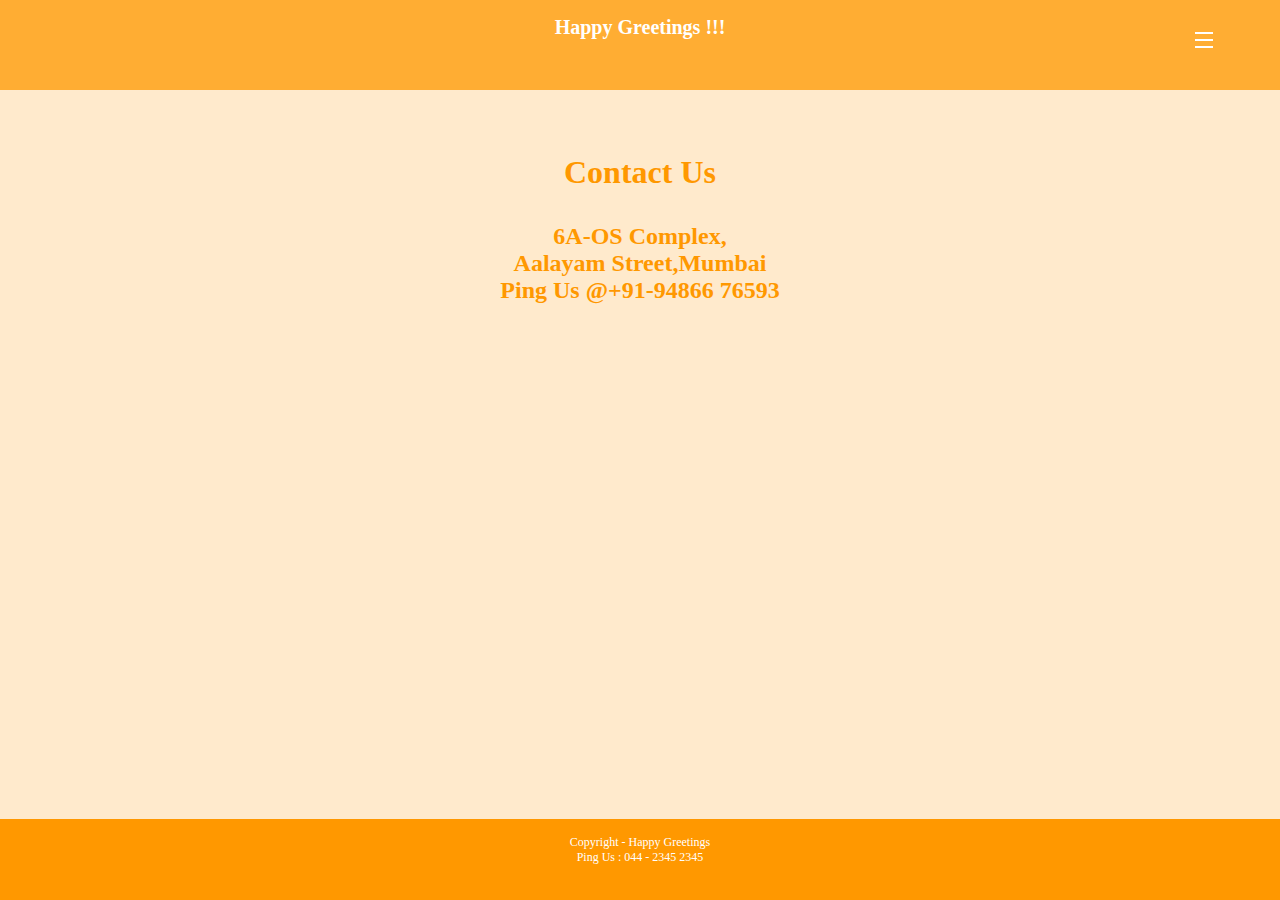
<file: about.html>
<!DOCTYPE html>
<html>
<head>
	<title>Happy Greetings</title>
	<link rel="stylesheet" type="text/css" href="style.css">
	<script type="text/javascript" src="script.js"></script>
	<meta charset="utf-8" name="viewport" content="width=device-width, initial-scale=1">
</head>
<body>
	<div class="header" id="header">
		<h1>Happy Greetings !!! </h1>
		<span class="menu_icon" onclick="showmenu()">
			<div class="first-line"></div>
			<div class="second-line"></div>
			<div class="third-line"></div>
		</span>
		<div class="menu" id="menu">
			<ul>
				<li><a href="login.html">Login/Sign Up</a></li>
				<li><a href="about.html">About Us</a></li>
			</ul>	
		</div>
	</div>
	<div class="contact">
		<div class="contact-box">
			<h1>Contact Us</h1>
			<h2>6A-OS Complex,</h2>
			<h2>Aalayam Street,Mumbai</h2>
			<h2>Ping Us @+91-94866 76593</h2>
		</div>
	</div>
	<div class="footer">
		<div class="footer-content">Copyright - Happy Greetings<br>Ping Us : 044 - 2345 2345</div>	
	</div>
</body>
</html>
</file>
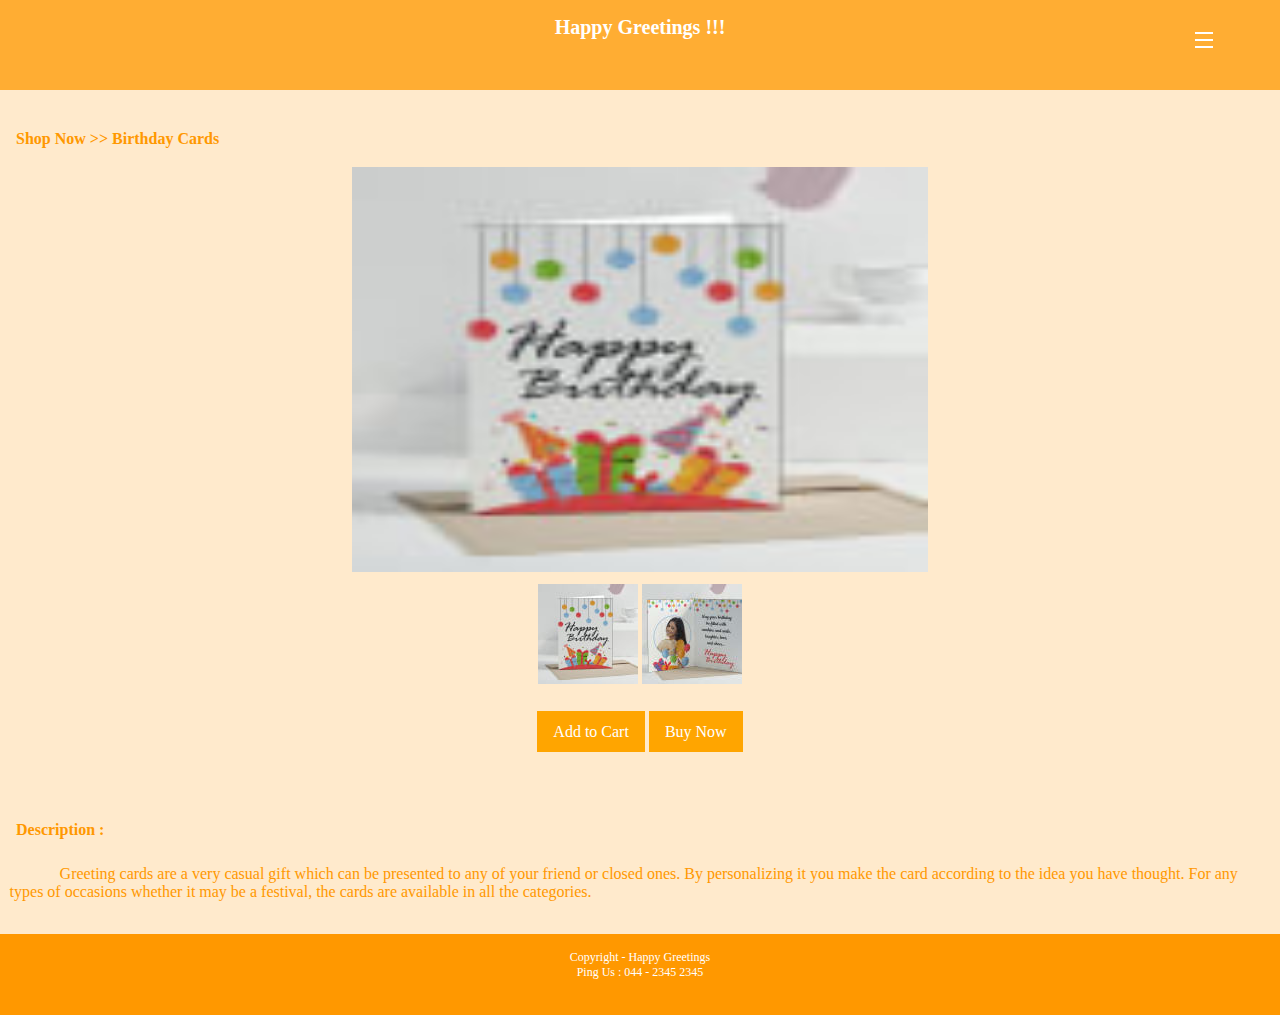
<file: bday.html>
<!DOCTYPE html>
<html>
<head>
	<title>Shop Now</title>
	<link rel="stylesheet" type="text/css" href="style.css">
	<script type="text/javascript" src="script.js"></script>
	<meta charset="utf-8" name="viewport" content="width=device-width, initial-scale=1">
</head>
<body>
	<div class="header" id="header">
		<h1>Happy Greetings !!! </h1>
		<span class="menu_icon" onclick="showmenu()">
			<div class="first-line"></div>
			<div class="second-line"></div>
			<div class="third-line"></div>
		</span>
		<div class="menu" id="menu">
			<ul>
				<li><a href="login.html">Sign Out</a></li>
				<li><a href="about.html">About Us</a></li>
			</ul>	
		</div>
	</div>
	<div class="buy-container">
		<div class="buy-box">
			<h4>Shop Now >> Birthday Cards</h4>
			<div class="buy-image">
				<table>
					<tr>
						<td class="big-image"><img src="images/bday1.jpg"></td>
					</tr>
					<tr>
						<td class="big-image" ><img src="images/bday1.1.jpg"></td>
					</tr>
				</table>
			</div>
			<div class="buy-image-gallery">
				<table>
					<tr>
						<td class="small-image"><img src="images/bday1.jpg" onclick="showimg(0);"></td>
						<td class="small-image"><img src="images/bday1.1.jpg" onclick="showimg(1);"></td>		
					</tr>
				</table>
			</div>
			<script type="text/javascript">
				showimg(0);
			</script>
			<div class="cart-buy">
				<a href="#">Add to Cart</a>
				<a href="#" onclick="showbuy()">Buy Now</a>
			</div>
			<div class="descrip">
				<h4>Description :</h4>
				<p>Greeting cards are a very casual gift which can be presented to any of your friend or closed ones. By personalizing it you make the card according to the idea you have thought. For any types of occasions whether it may be a festival, the cards are available in all the categories.</p>
			</div>
			<div class="script-buy" id="script-buy">
				<div class="script-buy-box" align="center">
					<h4>Thanks For Shopping !!</h4>
					<h5>Your order has been placed successfylly !</h5>
					<button onclick="closebuy()">OK</button>
				</div>
			</div>
		</div>
	</div>
	<div class="footer">
		<div class="footer-content">Copyright - Happy Greetings<br>Ping Us : 044 - 2345 2345</div>	
	</div>
</body>
</html>
</file>
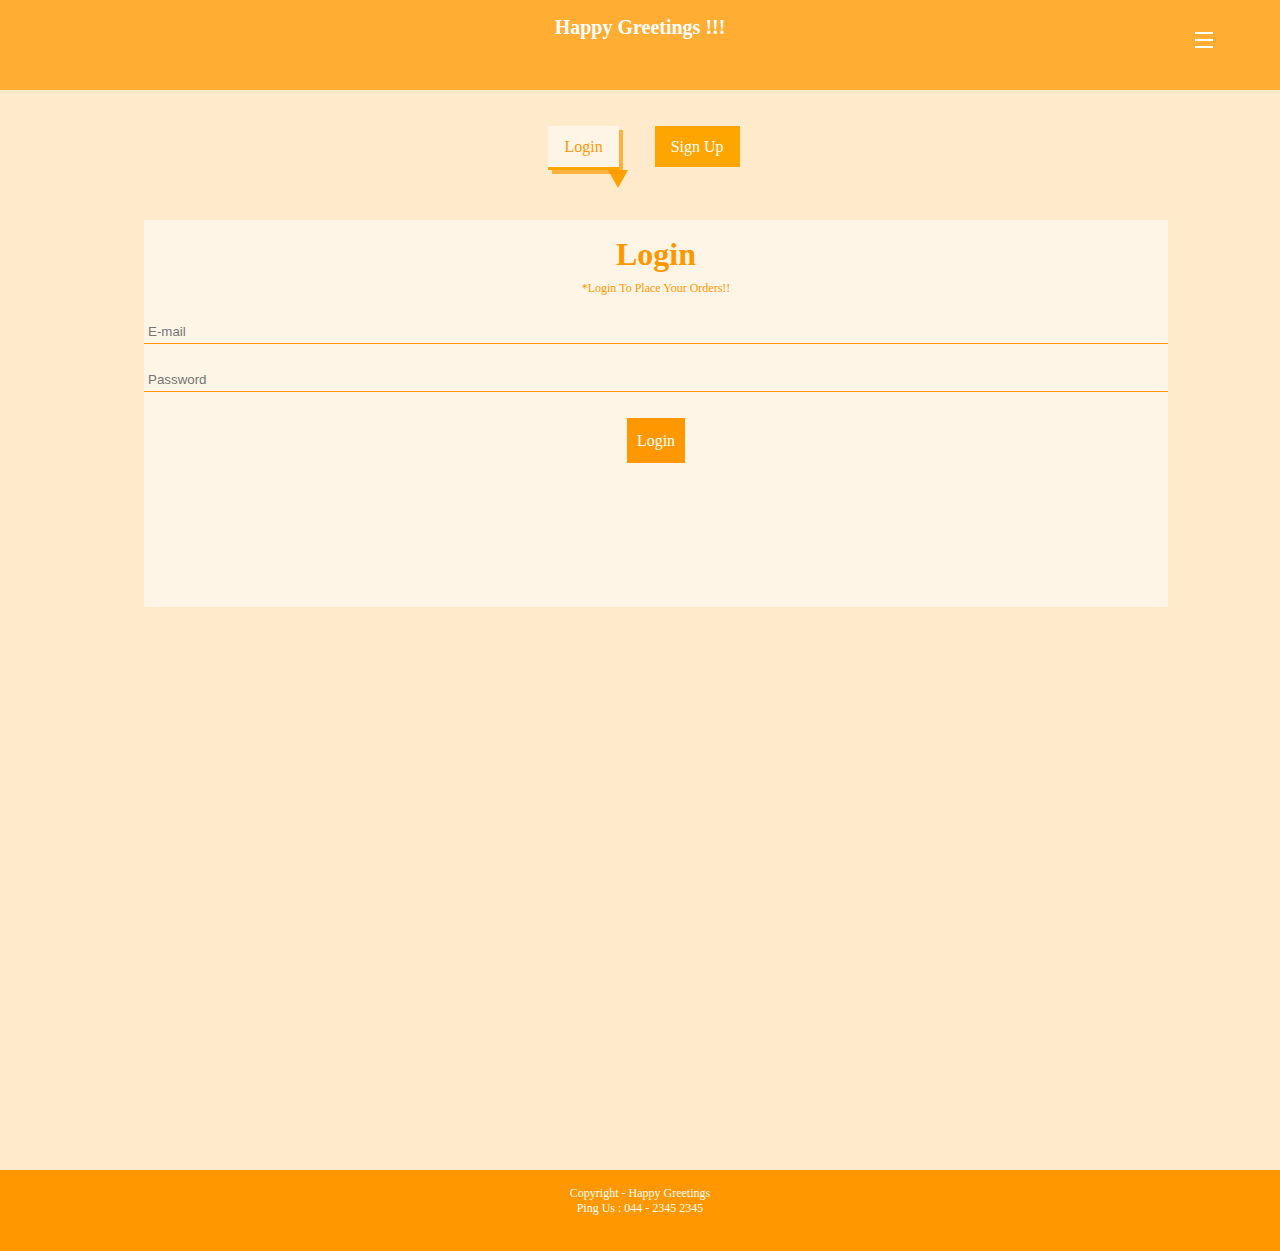
<file: login.html>
<!DOCTYPE html>
<html>
<head>
	<title>Happy Greetings | Login</title>
	<link rel="stylesheet" type="text/css" href="style.css">
	<script type="text/javascript" src="script.js"></script>
	<meta charset="utf-8" name="viewport" content="width=device-width, initial-scale=1">
	<style type="text/css">
		.footer
		{
			position: absolute;
			top: 130vh;
		}
	</style>
</head>
<body>
	<div class="header" id="header">
		<h1>Happy Greetings !!! </h1>
		<span class="menu_icon" onclick="showmenu()">
			<div class="first-line"></div>
			<div class="second-line"></div>
			<div class="third-line"></div>
		</span>
		<div class="menu" id="menu">
			<ul>
				<li><a href="index.html">Home</a></li>
				<li><a href="about.html">About Us</a></li>
			</ul>	
		</div>
	</div>
	<div class="login-container">
		<div class="login-box">
			<div class="login-signup" id="login-signup">
				<ul>
					<li><a href="login.html" class="child1" id="child1">Login</a></li>
					<li><a href="#" id="child2" class="child2" onclick="showsignup()">Sign Up</a></li>
				</ul>
			</div>
			<div class="triangle" id="triangle"></div>
			<div class="triangles" id="triangles"></div>
			<div class="cont">
				<div class="login" id="login">
					<form>
						<h1>Login</h1>
						<p>*Login To Place Your Orders!!</p>
						<input type="text" name="E-mail" placeholder="E-mail">
						<input type="password" name="Password" placeholder="Password">
						<div><a href="shopnow.html">Login</a></div>
					</form>
				</div>
				<div class="signup" id="signup">
					<form>
						<span><h1>SignUp</h1></span>
						<p>Create Your Account !!</p>
						<input type="text" name="First-Name" placeholder="First Name">
						<input type="text" name="Last-Name" placeholder="Last Name">
						<input type="text" name="E-mail Id" placeholder="E-mail Id">
						<input type="password" name="Password" placeholder="Password">
						<input type="password" name="Re-Password" placeholder="Re-Enter Password">
						<div><a href="login.html">Sign Up</a></div>
					</form>
				</div>
			</div>
		</div>
	</div>
	<div class="footer">
		<div class="footer-content">Copyright - Happy Greetings<br>Ping Us : 044 - 2345 2345</div>	
	</div>
</body>
</html>
</file>
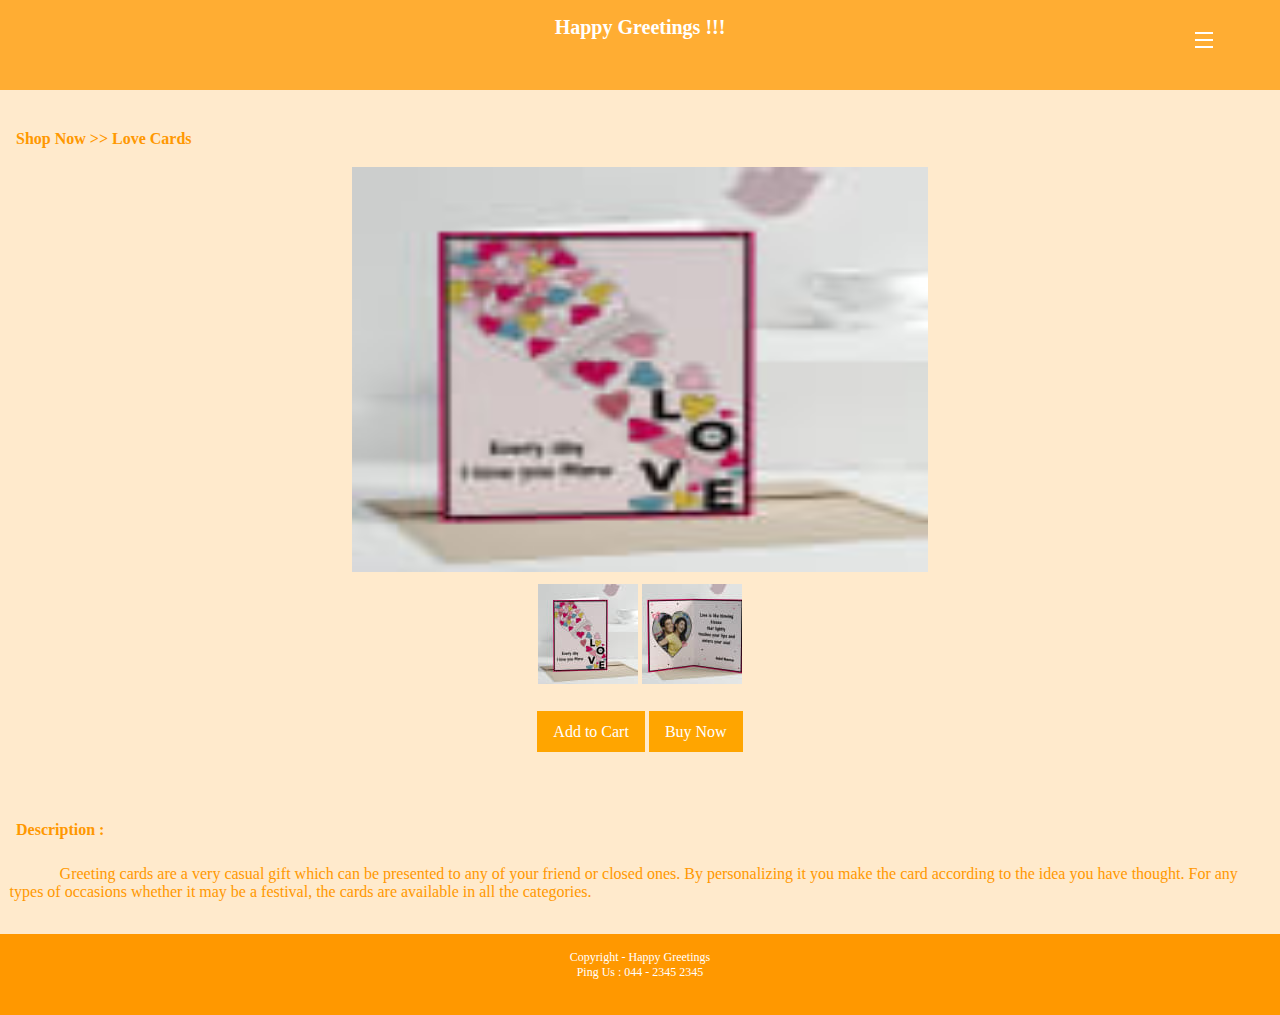
<file: love.html>
<!DOCTYPE html>
<html>
<head>
	<title>Shop Now</title>
	<link rel="stylesheet" type="text/css" href="style.css">
	<script type="text/javascript" src="script.js"></script>
	<meta charset="utf-8" name="viewport" content="width=device-width, initial-scale=1">
</head>
<body>
	<div class="header" id="header">
		<h1>Happy Greetings !!! </h1>
		<span class="menu_icon" onclick="showmenu()">
			<div class="first-line"></div>
			<div class="second-line"></div>
			<div class="third-line"></div>
		</span>
		<div class="menu" id="menu">
			<ul>
				<li><a href="login.html">Sign Out</a></li>
				<li><a href="about.html">About Us</a></li>
			</ul>	
		</div>
	</div>
	<div class="buy-container">
		<div class="buy-box">
			<h4>Shop Now >> Love Cards</h4>
			<div class="buy-image">
				<table>
					<tr>
						<td class="big-image"><img src="images/love1.jpg"></td>
					</tr>
					<tr>
						<td class="big-image" ><img src="images/love1.1.jpg"></td>
					</tr>
				</table>
			</div>
			<div class="buy-image-gallery">
				<table>
					<tr>
						<td class="small-image"><img src="images/love1.jpg" onclick="showimg(0);"></td>
						<td class="small-image"><img src="images/love1.1.jpg" onclick="showimg(1);"></td>		
					</tr>
				</table>
			</div>
			<script type="text/javascript">
				showimg(0);
			</script>
			<div class="cart-buy">
				<a href="#">Add to Cart</a>
				<a href="#" onclick="showbuy()">Buy Now</a>
			</div>
			<div class="descrip">
				<h4>Description :</h4>
				<p>Greeting cards are a very casual gift which can be presented to any of your friend or closed ones. By personalizing it you make the card according to the idea you have thought. For any types of occasions whether it may be a festival, the cards are available in all the categories.</p>
			</div>
			<div class="script-buy" id="script-buy">
				<div class="script-buy-box" align="center">
					<h4>Thanks For Shopping !!</h4>
					<h5>Your order has been placed successfylly !</h5>
					<button onclick="closebuy()">OK</button>
				</div>
			</div>
		</div>
	</div>
	<div class="footer">
		<div class="footer-content">Copyright - Happy Greetings<br>Ping Us : 044 - 2345 2345</div>	
	</div>
</body>
</html>
</file>
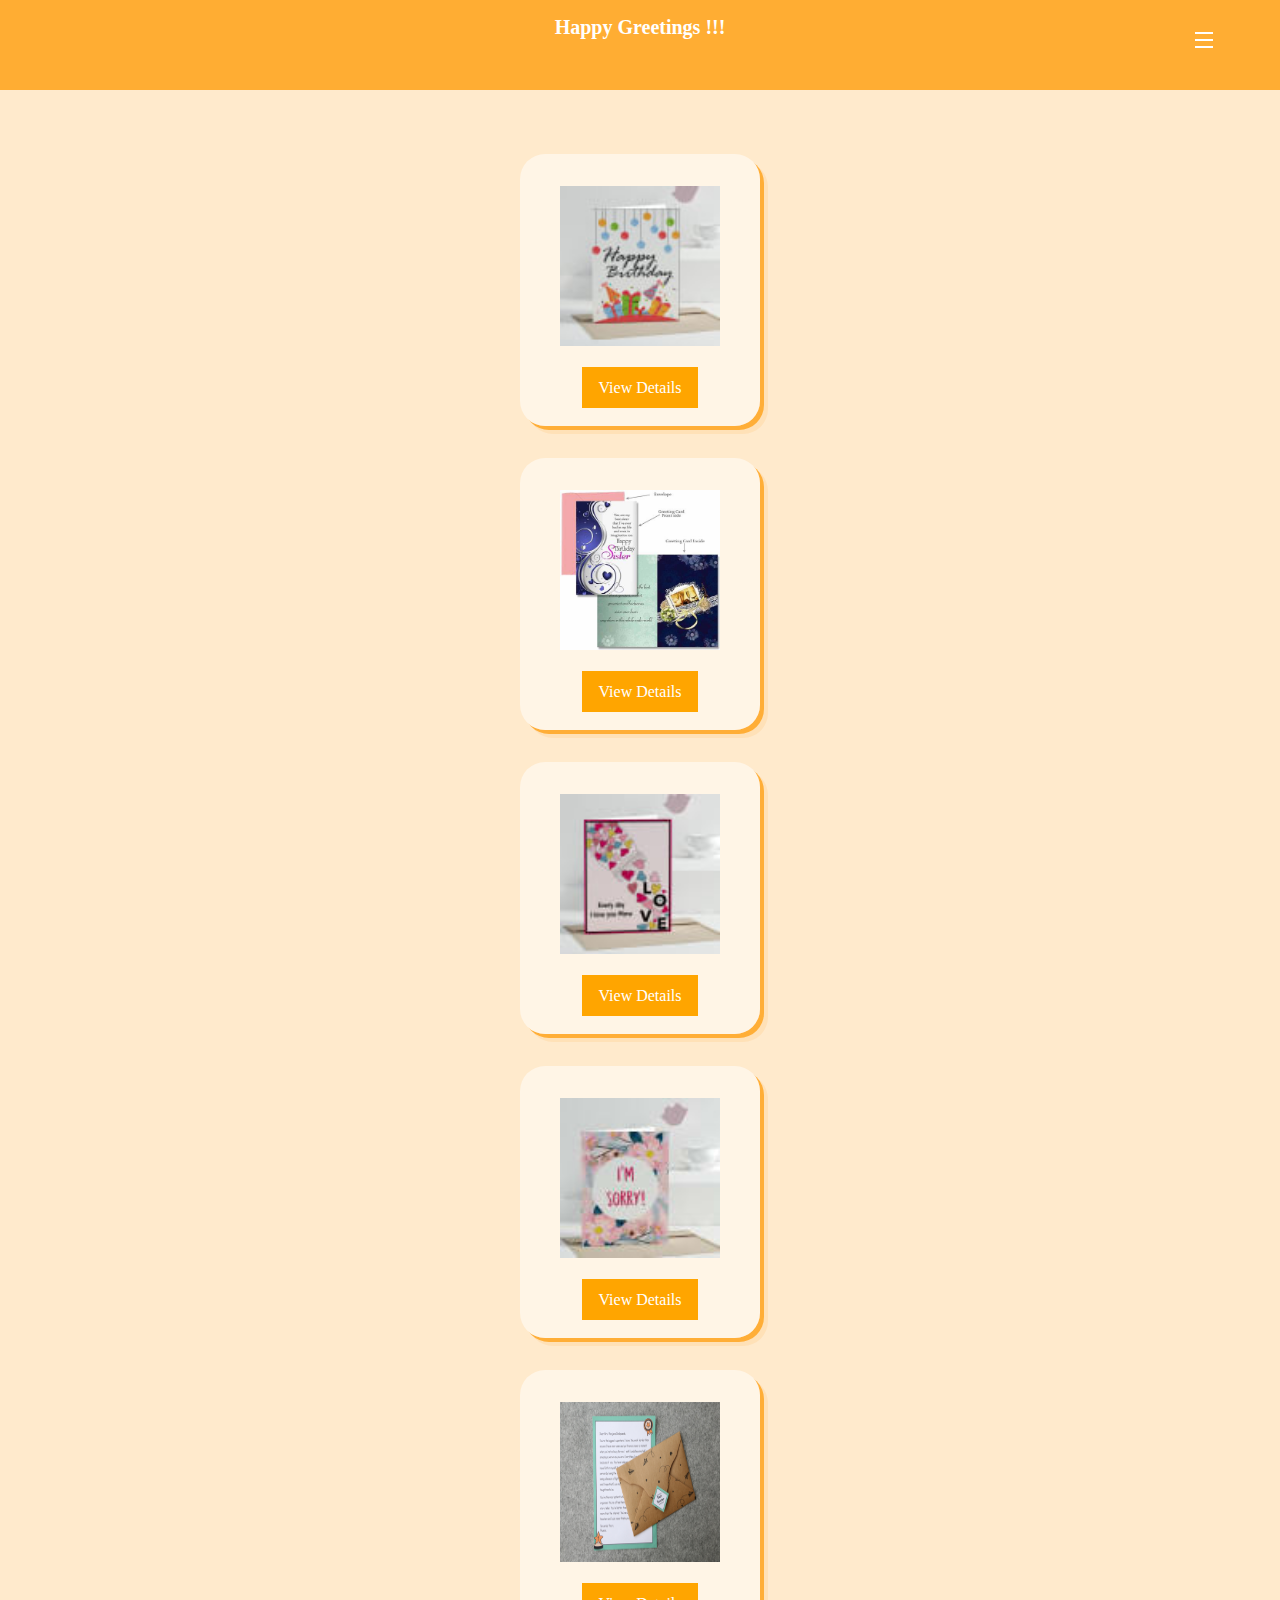
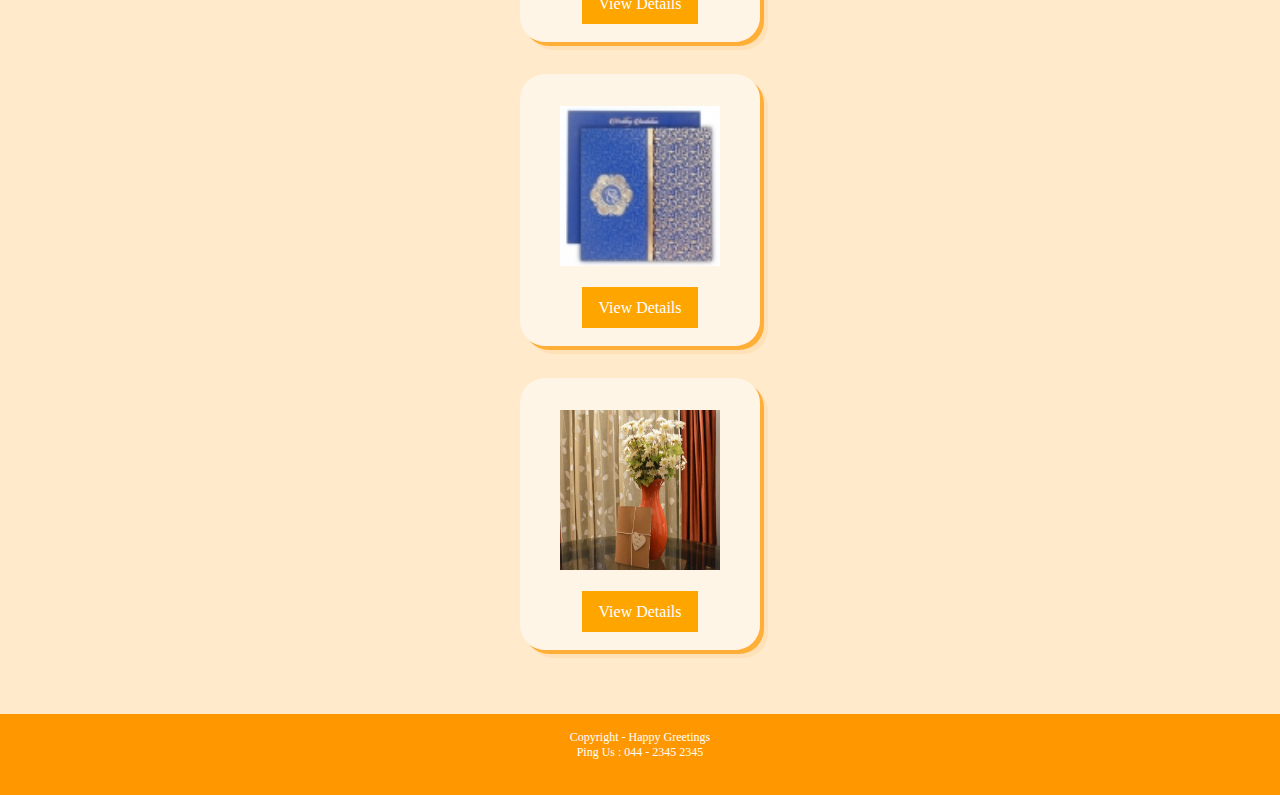
<file: shopnow.html>
<!DOCTYPE html>
<html>
<head>
	<title>Login | Shop Now</title>
	<link rel="stylesheet" type="text/css" href="style.css">
	<script type="text/javascript" src="script.js"></script>
	<meta charset="utf-8" name="viewport" content="width=device-width, initial-scale=1">
</head>
<body>
	<div class="header" id="header">
			<h1>Happy Greetings !!! </h1>
			<span class="menu_icon" onclick="showmenu()">
				<div class="first-line"></div>
				<div class="second-line"></div>
				<div class="third-line"></div>
			</span>
			<div class="menu" id="menu">
				<ul>
					<li><a href="login.html">Sign Out</a></li>
					<li><a href="about.html">About Us</a></li>
				</ul>	
			</div>
	</div>
	<div class="img-container" id="img-container">
		<div class="img-box">
			<div class="img1 image">
				<img src="images/bday1.jpg">
				<div><a href="bday.html">View Details</a></div>
			</div>
			<div class="img2 image">
				<img src="images/sis1.jpeg">
				<div><a href="sis.html">View Details</a></div>
			</div>
			<div class="img3 image">
				<img src="images/love1.jpg">
				<div><a href="love.html">View Details</a></div>
			</div>
			<div class="img4 image">
				<img src="images/sorry1.jpg">
				<div><a href="sorry.html">View Details</a></div>
			</div>
			<div class="img5 image">
				<img src="images/teach1.jpg">
				<div><a href="teach.html">View Details</a></div>
			</div>
			<div class="img6 image">
				<img src="images/wed1.jpg">
				<div><a href="wed.html">View Details</a></div>
			</div>
			<div class="img6 image">
				<img src="images/wed2.jpg">
				<div><a href="wed2.html">View Details</a></div>
			</div>
		</div>
	</div>
	<div class="footer">
		<div class="footer-content">Copyright - Happy Greetings<br>Ping Us : 044 - 2345 2345</div>	
	</div>
</body>
</html>
</file>
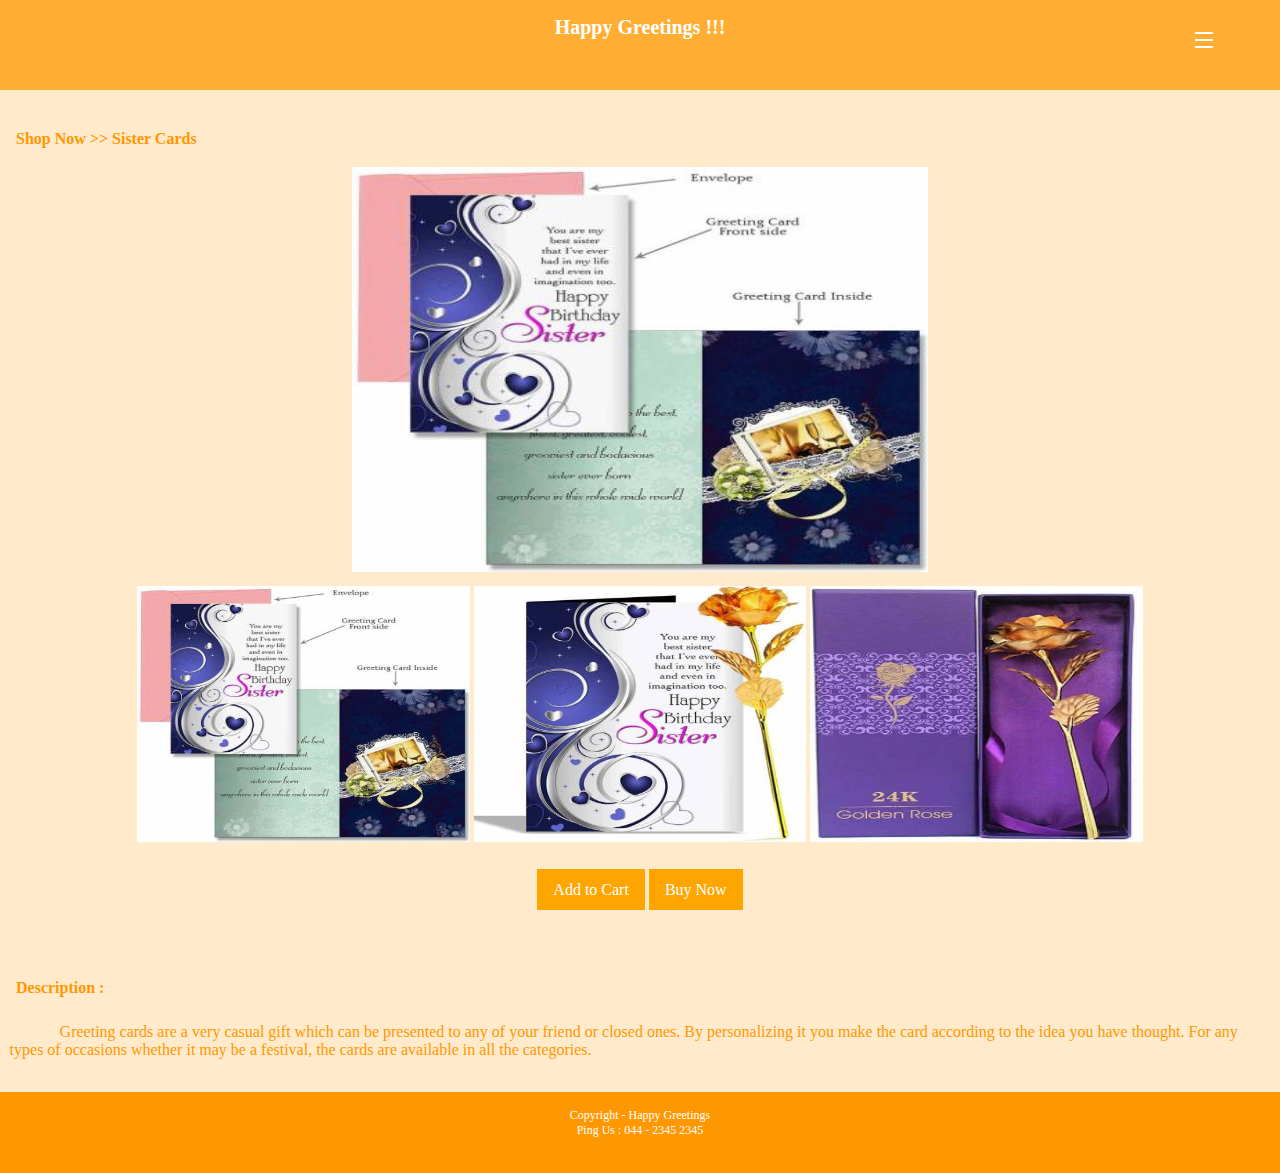
<file: sis.html>
<!DOCTYPE html>
<html>
<head>
	<title>Shop Now</title>
	<link rel="stylesheet" type="text/css" href="style.css">
	<script type="text/javascript" src="script.js"></script>
	<meta charset="utf-8" name="viewport" content="width=device-width, initial-scale=1">
	<style type="text/css">
		.big-image img
		{
			width: 20vw;
			height: 20vh;
		}
		.small-image img
		{
			width: 26vw;
			height: 20vw;
		}
	</style>
</head>
<body>
	<div class="header" id="header">
		<h1>Happy Greetings !!! </h1>
		<span class="menu_icon" onclick="showmenu()">
			<div class="first-line"></div>
			<div class="second-line"></div>
			<div class="third-line"></div>
		</span>
		<div class="menu" id="menu">
			<ul>
				<li><a href="login.html">Sign Out</a></li>
				<li><a href="about.html">About Us</a></li>
			</ul>	
		</div>
	</div>
	<div class="buy-container">
		<div class="buy-box">
			<h4>Shop Now >> Sister Cards</h4>
			<div class="buy-image">
				<table>
					<tr>
						<td class="big-image"><img src="images/sis1.jpeg"></td>
					</tr>
					<tr>
						<td class="big-image" ><img src="images/sis1.1.jpeg"></td>
					</tr>
					<tr>
						<td class="big-image" ><img src="images/sis1.2.jpeg"></td>
					</tr>
				</table>
			</div>
			<div class="buy-image-gallery">
				<table>
					<tr>
						<td class="small-image"><img src="images/sis1.jpeg" onclick="showimg(0);"></td>
						<td class="small-image"><img src="images/sis1.1.jpeg" onclick="showimg(1);"></td>		
						<td class="small-image"><img src="images/sis1.2.jpeg" onclick="showimg(2);"></td>
					</tr>
				</table>
			</div>
			<script type="text/javascript">
				showimg(0);
			</script>
			<div class="cart-buy">
				<a href="#">Add to Cart</a>
				<a href="#" onclick="showbuy()">Buy Now</a>
			</div>
			<div class="descrip">
				<h4>Description :</h4>
				<p>Greeting cards are a very casual gift which can be presented to any of your friend or closed ones. By personalizing it you make the card according to the idea you have thought. For any types of occasions whether it may be a festival, the cards are available in all the categories.</p>
			</div>
			<div class="script-buy" id="script-buy">
				<div class="script-buy-box" align="center">
					<h4>Thanks For Shopping !!</h4>
					<h5>Your order has been placed successfylly !</h5>
					<button onclick="closebuy()">OK</button>
				</div>
			</div>
		</div>
	</div>
	<div class="footer">
		<div class="footer-content">Copyright - Happy Greetings<br>Ping Us : 044 - 2345 2345</div>	
	</div>
</body>
</html>
</file>
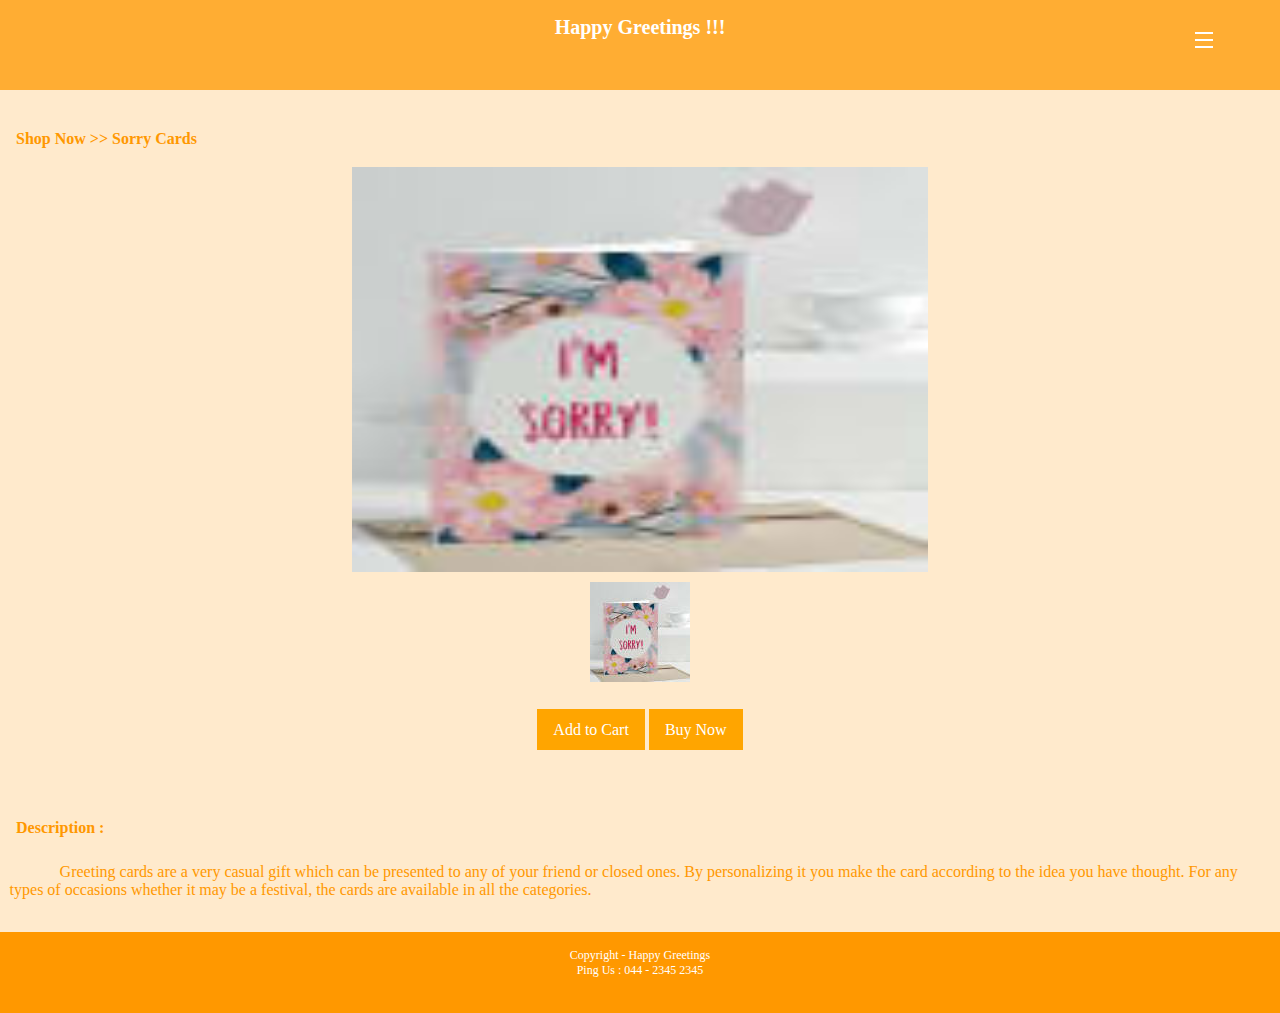
<file: sorry.html>
<!DOCTYPE html>
<html>
<head>
	<title>Shop Now</title>
	<link rel="stylesheet" type="text/css" href="style.css">
	<script type="text/javascript" src="script.js"></script>
	<meta charset="utf-8" name="viewport" content="width=device-width, initial-scale=1">
</head>
<body>
	<div class="header" id="header">
		<h1>Happy Greetings !!! </h1>
		<span class="menu_icon" onclick="showmenu()">
			<div class="first-line"></div>
			<div class="second-line"></div>
			<div class="third-line"></div>
		</span>
		<div class="menu" id="menu">
			<ul>
				<li><a href="login.html">Sign Out</a></li>
				<li><a href="about.html">About Us</a></li>
			</ul>	
		</div>
	</div>
	<div class="buy-container">
		<div class="buy-box">
			<h4>Shop Now >> Sorry Cards</h4>
			<div class="buy-image">
				<table>
					<tr>
						<td class="big-image"><img src="images/sorry1.jpg"></td>
					</tr>
				</table>
			</div>
			<div class="buy-image-gallery">
				<table>
					<tr>
						<td class="small-image"><img src="images/sorry1.jpg" onclick="showimg(0);"></td>
					</tr>
				</table>
			</div>
			<script type="text/javascript">
				showimg(0);
			</script>
			<div class="cart-buy">
				<a href="#">Add to Cart</a>
				<a href="#" onclick="showbuy()">Buy Now</a>
			</div>
			<div class="descrip">
				<h4>Description :</h4>
				<p>Greeting cards are a very casual gift which can be presented to any of your friend or closed ones. By personalizing it you make the card according to the idea you have thought. For any types of occasions whether it may be a festival, the cards are available in all the categories.</p>
			</div>
			<div class="script-buy" id="script-buy">
				<div class="script-buy-box" align="center">
					<h4>Thanks For Shopping !!</h4>
					<h5>Your order has been placed successfylly !</h5>
					<button onclick="closebuy()">OK</button>
				</div>
			</div>
		</div>
	</div>
	<div class="footer">
		<div class="footer-content">Copyright - Happy Greetings<br>Ping Us : 044 - 2345 2345</div>	
	</div>
</body>
</html>
</file>
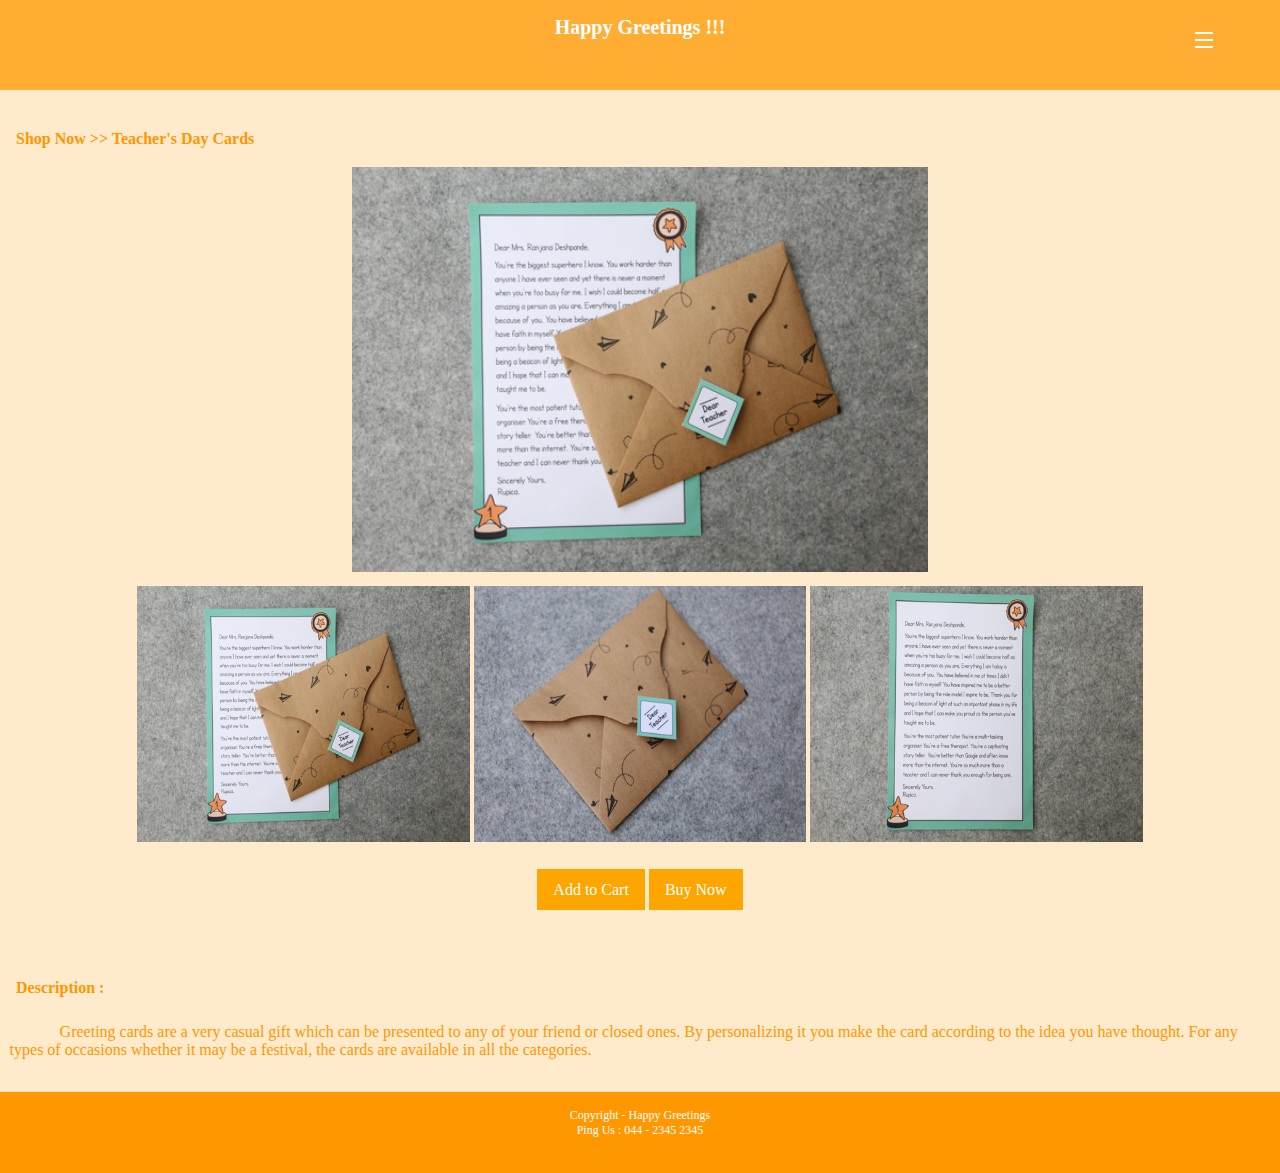
<file: teach.html>
<!DOCTYPE html>
<html>
<head>
	<title>Shop Now</title>
	<link rel="stylesheet" type="text/css" href="style.css">
	<script type="text/javascript" src="script.js"></script>
	<meta charset="utf-8" name="viewport" content="width=device-width, initial-scale=1">
	<style type="text/css">
			.big-image img
			{
				width: 20vw;
				height: 20vh;
			}
			.small-image img
			{
				width: 26vw;
				height: 20vw;
			}
	</style>	
</head>
<body>
	<div class="header" id="header">
		<h1>Happy Greetings !!! </h1>
		<span class="menu_icon" onclick="showmenu()">
			<div class="first-line"></div>
			<div class="second-line"></div>
			<div class="third-line"></div>
		</span>
		<div class="menu" id="menu">
			<ul>
				<li><a href="login.html">Sign Out</a></li>
				<li><a href="about.html">About Us</a></li>
			</ul>	
		</div>
	</div>
	<div class="buy-container">
		<div class="buy-box">
			<h4>Shop Now >> Teacher's Day Cards</h4>
			<div class="buy-image">
				<table>
					<tr>
						<td class="big-image"><img src="images/teach1.jpg"></td>
					</tr>
					<tr>
						<td class="big-image" ><img src="images/teach1.1.jpg"></td>
					</tr>
					<tr>
						<td class="big-image" ><img src="images/teach1.2.jpg"></td>
					</tr>
				</table>
			</div>
			<div class="buy-image-gallery">
				<table>
					<tr>
						<td class="small-image"><img src="images/teach1.jpg" onclick="showimg(0);"></td>
						<td class="small-image"><img src="images/teach1.1.jpg" onclick="showimg(1);"></td>		
						<td class="small-image"><img src="images/teach1.2.jpg" onclick="showimg(2);"></td>
					</tr>
				</table>
			</div>
			<script type="text/javascript">
				showimg(0);
			</script>
			<div class="cart-buy">
				<a href="#">Add to Cart</a>
				<a href="#" onclick="showbuy()">Buy Now</a>
			</div>
			<div class="descrip">
				<h4>Description :</h4>
				<p>Greeting cards are a very casual gift which can be presented to any of your friend or closed ones. By personalizing it you make the card according to the idea you have thought. For any types of occasions whether it may be a festival, the cards are available in all the categories.</p>
			</div>
			<div class="script-buy" id="script-buy">
				<div class="script-buy-box" align="center">
					<h4>Thanks For Shopping !!</h4>
					<h5>Your order has been placed successfylly !</h5>
					<button onclick="closebuy()">OK</button>
				</div>
			</div>
		</div>
	</div>
	<div class="footer">
		<div class="footer-content">Copyright - Happy Greetings<br>Ping Us : 044 - 2345 2345</div>	
	</div>
</body>
</html>
</file>
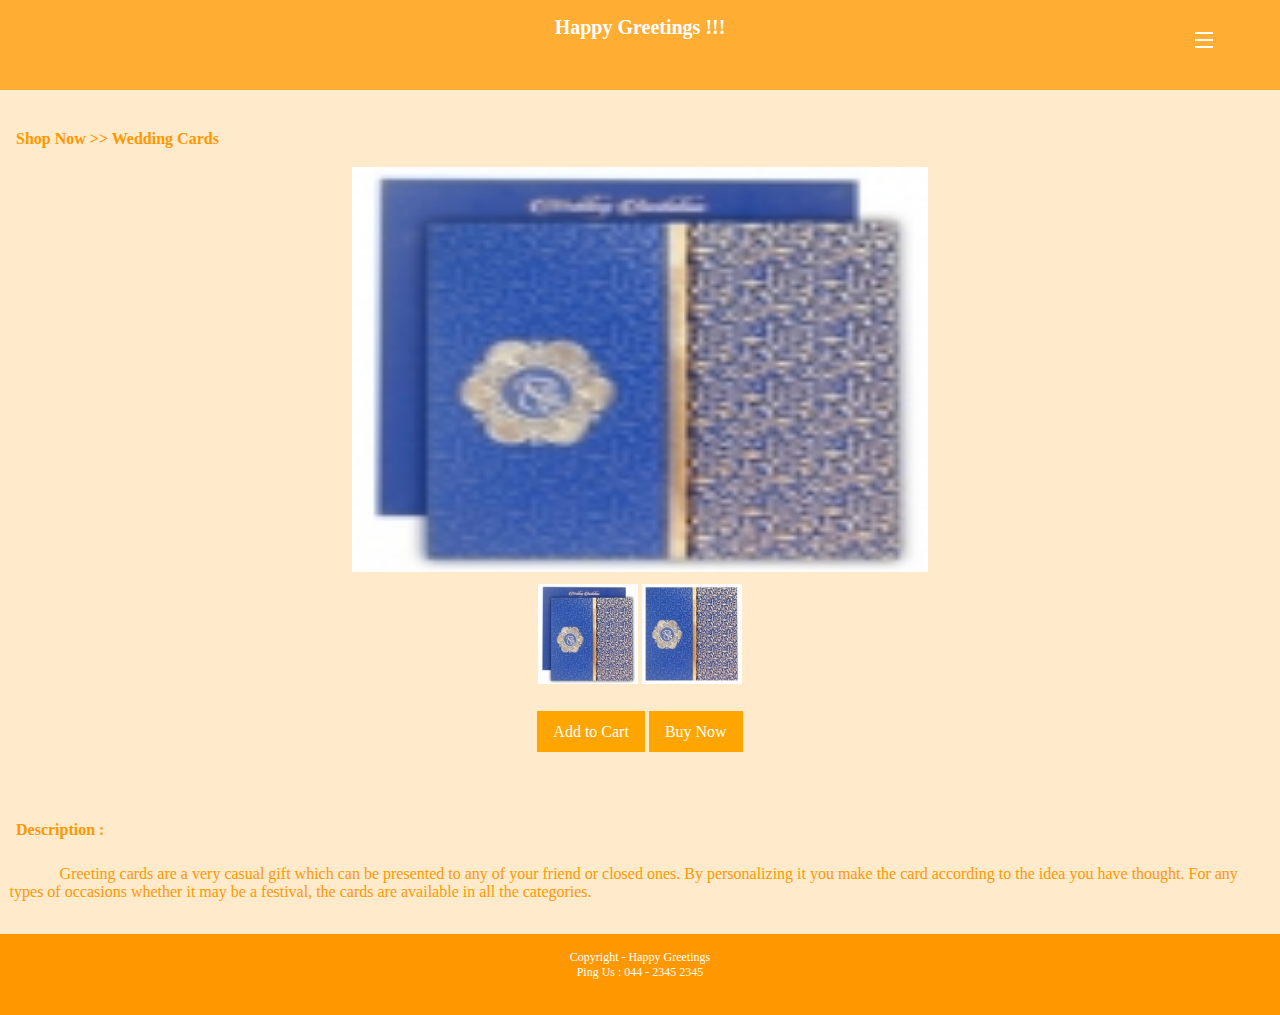
<file: wed.html>
<!DOCTYPE html>
<html>
<head>
	<title>Shop Now</title>
	<link rel="stylesheet" type="text/css" href="style.css">
	<script type="text/javascript" src="script.js"></script>
	<meta charset="utf-8" name="viewport" content="width=device-width, initial-scale=1">
</head>
<body>
	<div class="header" id="header">
		<h1>Happy Greetings !!! </h1>
		<span class="menu_icon" onclick="showmenu()">
			<div class="first-line"></div>
			<div class="second-line"></div>
			<div class="third-line"></div>
		</span>
		<div class="menu" id="menu">
			<ul>
				<li><a href="login.html">Sign Out</a></li>
				<li><a href="about.html">About Us</a></li>
			</ul>	
		</div>
	</div>
	<div class="buy-container">
		<div class="buy-box">
			<h4>Shop Now >> Wedding Cards</h4>
			<div class="buy-image">
				<table>
					<tr>
						<td class="big-image"><img src="images/wed1.jpg"></td>
					</tr>
					<tr>
						<td class="big-image" ><img src="images/wed1.1.jpg"></td>
					</tr>
				</table>
			</div>
			<div class="buy-image-gallery">
				<table>
					<tr>
						<td class="small-image"><img src="images/wed1.jpg" onclick="showimg(0);"></td>
						<td class="small-image"><img src="images/wed1.1.jpg" onclick="showimg(1);"></td>		
					</tr>
				</table>
			</div>
			<script type="text/javascript">
				showimg(0);
			</script>
			<div class="cart-buy">
				<a href="#">Add to Cart</a>
				<a href="#" onclick="showbuy()">Buy Now</a>
			</div>
			<div class="descrip">
				<h4>Description :</h4>
				<p>Greeting cards are a very casual gift which can be presented to any of your friend or closed ones. By personalizing it you make the card according to the idea you have thought. For any types of occasions whether it may be a festival, the cards are available in all the categories.</p>
			</div>
			<div class="script-buy" id="script-buy">
				<div class="script-buy-box" align="center">
					<h4>Thanks For Shopping !!</h4>
					<h5>Your order has been placed successfylly !</h5>
					<button onclick="closebuy()">OK</button>
				</div>
			</div>
		</div>
	</div>
	<div class="footer">
		<div class="footer-content">Copyright - Happy Greetings<br>Ping Us : 044 - 2345 2345</div>	
	</div>
</body>
</html>
</file>
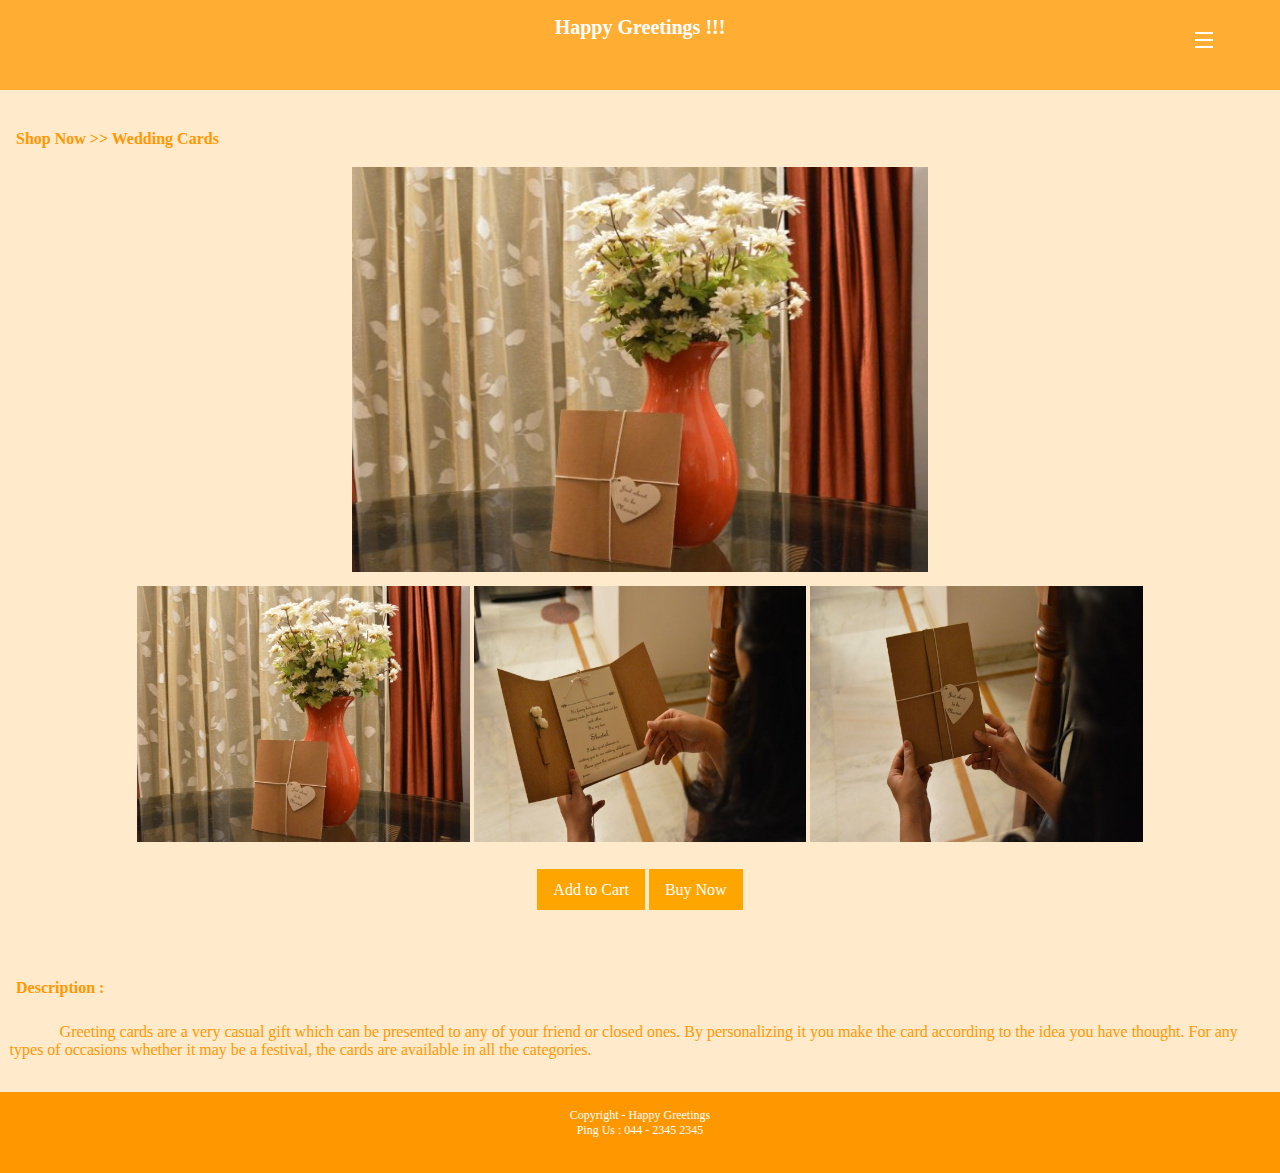
<file: wed2.html>
<!DOCTYPE html>
<html>
<head>
	<title>Shop Now</title>
	<link rel="stylesheet" type="text/css" href="style.css">
	<script type="text/javascript" src="script.js"></script>
	<meta charset="utf-8" name="viewport" content="width=device-width, initial-scale=1">
	<style type="text/css">
		.big-image img
		{
			width: 20vw;
			height: 20vh;
		}
		.small-image img
		{
			width: 26vw;
			height: 20vw;
		}
	</style>
</head>
<body>
	<div class="header" id="header">
		<h1>Happy Greetings !!! </h1>
		<span class="menu_icon" onclick="showmenu()">
			<div class="first-line"></div>
			<div class="second-line"></div>
			<div class="third-line"></div>
		</span>
		<div class="menu" id="menu">
			<ul>
				<li><a href="login.html">Sign Out</a></li>
				<li><a href="about.html">About Us</a></li>
			</ul>	
		</div>
	</div>
	<div class="buy-container">
		<div class="buy-box">
			<h4>Shop Now >> Wedding Cards</h4>
			<div class="buy-image">
				<table>
					<tr>
						<td class="big-image"><img src="images/wed2.jpg"></td>
					</tr>
					<tr>
						<td class="big-image" ><img src="images/wed2.1.jpg"></td>
					</tr>
					<tr>
						<td class="big-image" ><img src="images/wed2.2.jpg"></td>
					</tr>
				</table>
			</div>
			<div class="buy-image-gallery">
				<table>
					<tr>
						<td class="small-image"><img src="images/wed2.jpg" onclick="showimg(0);"></td>
						<td class="small-image"><img src="images/wed2.1.jpg" onclick="showimg(1);"></td>		
						<td class="small-image"><img src="images/wed2.2.jpg" onclick="showimg(2);"></td>
					</tr>
				</table>
			</div>
			<script type="text/javascript">
				showimg(0);
			</script>
			<div class="cart-buy">
				<a href="#">Add to Cart</a>
				<a href="#" onclick="showbuy()">Buy Now</a>
			</div>
			<div class="descrip">
				<h4>Description :</h4>
				<p>Greeting cards are a very casual gift which can be presented to any of your friend or closed ones. By personalizing it you make the card according to the idea you have thought. For any types of occasions whether it may be a festival, the cards are available in all the categories.</p>
			</div>
			<div class="script-buy" id="script-buy">
				<div class="script-buy-box" align="center">
					<h4>Thanks For Shopping !!</h4>
					<h5>Your order has been placed successfylly !</h5>
					<button onclick="closebuy()">OK</button>
				</div>
			</div>
		</div>
	</div>
	<div class="footer">
		<div class="footer-content">Copyright - Happy Greetings<br>Ping Us : 044 - 2345 2345</div>	
	</div>
</body>
</html>
</file>
<file: style.css>
*
{
	box-sizing: border-box;
	margin: 0;
}
.body
{
	width: 100%;
	height: 100%;
}

/*Index Portion*/
.header
{
	width: 100%;
	height: 10vh;
	background-color: rgba(255,152,0,0.8);
	position: relative;
}
.menu_icon div
{
	width: 18px;
	height: 2px;
	background-color: white;
	margin: 5px 0;
}
.menu_icon
{
	position: absolute;
	right: 5%;
	top: 28%;
	cursor: pointer;
	padding: 2px 3px;
}
.menu_icon:active
{
	border: 1px solid black;
}
.header h1
{
	font-size: 20px;
	font-family: Cambria;
	text-align: center;
	color: white;
	padding-top: 1rem;
}
.menu
{
	display: none;
	z-index: 100;
	position: absolute;
	top: 10vh;
	right: 0;
}
.menu ul li
{
	background-color: rgba(255,152,0,1);
	list-style: none;
	padding: 18px 20px;
}
.menu ul li a
{
	text-decoration: none;
	color: white;
	padding-left: 14px;
	cursor: pointer;
}
.menu ul li:hover
{
	cursor: pointer;
	background-color: rgba(255,152,0,0.5);
}
.close .menu_icon .second-line
{
	opacity: 0;
}
.close .menu_icon .first-line
{
	transform: rotate(45deg);
	position: absolute;
	top: 40%;
}
.close .menu_icon .third-line
{
	transform: rotate(-45deg);
}
.close .menu
{
	display: block;
}


/*Content Portion */
.content
{	height: 35rem;
	background-image: url(images/backgd.jpg);
	background-repeat: no-repeat;
	background-color: #cccccc;
	background-size: cover;
	background-position: center;
}
.box
{
	background-color: rgba(0,0,0,0.65);
	color: white;
	text-align: center;
	position: relative;
	top: 30%;
	left: 24%;
	width: 50%;
	height: 40%;
	padding-top: 3rem;
}
.box span
{
	font-size: 20px;
	font-family: Candara;
}
.box div
{
	margin-top: 2rem;
}
.box div a
{
	text-decoration: none;
	color: #ffffff;
	background-color: rgba(255,152,0,1); 
	padding: 14px 10px;
	border-radius: 30px;
	cursor: pointer;
	font-family: Candara;
}
.box div a:hover
{
	background-color: rgba(255,152,0,0.8);	
}




/*Login-Signup*/
.login-container
{
	position: relative;
	background-color: rgba(255,152,0,0.2);	
	width: 100%;
	height: 129vh;
}
.login-box
{
	padding-top: 3rem;
}
.login-signup ul
{
	text-align: center;
}
.login-signup ul li
{
	list-style-type: none;
	display: inline;
	margin-right: 1rem;
	text-align: center;
}

.login-signup ul li a
{
	width: 100%;
	text-decoration: none;
	color: rgba(255,255,255,1);
	background-color: orange;	
	margin-right: 1rem;
	cursor: pointer;
	padding: 12px 16px;
}
.login-signup .child1
{
	width: 100%;
	text-decoration: none;
	color: rgba(255,152,0,1);
	background-color: rgba(255,255,255,0.5);	
	margin-right: 1rem;
	cursor: pointer;
	padding: 12px 16px;	
	border-bottom-style: solid;
	border-bottom-color: orange;
	box-shadow: 4px 4px rgba(255,152,0,0.7);
}
.triangle 
{
	position: absolute;
	top: 4.8rem;
	left: 8rem;
	border-left: 10px solid transparent;
	border-right: 10px solid transparent;
	border-top: 18px solid orange;
	z-index: -5;
}
.shows .child2
{
	width: 100%;
	text-decoration: none;
	color: rgba(255,152,0,1);
	background-color: rgba(255,255,255,0.5);	
	margin-right: 1rem;
	cursor: pointer;
	padding: 12px 16px;	
	border-bottom-style: solid;
	border-bottom-color: orange;
	box-shadow: 4px 4px rgba(255,152,0,0.7);	
}

.triangles
{
	position: absolute;
	top: 4.8rem;
	left: 15rem;
	border-left: 10px solid transparent;
	border-right: 10px solid transparent;
	border-top: 18px solid orange;
	display: none;
	z-index: -5;
}
.cont
{
	position: relative;
	top: 4rem;
	width: 80%;
	margin: 0 2.3rem;
}
.cont form
{
	position: flex;
	flex-direction: column;
	justify-content: center;
	align-content: center;
	text-align: center;
}
.login , .signup
{
	background-color: rgba(255,255,255,0.5);
}
.login
{
	height: 43vh;
}
.signup
{
	position: absolute;
	height: 65vh;
	top: 0;
	display: none;
}
.login h1 , .signup h1
{
	padding-top: 1rem;
	color: rgba(255,152,0,1);
	font-family: Candara;
}
.login p , .signup p
{
	color: rgba(255,152,0,1);
	font-family: Lato;
	font-size: 12px;
	padding-top: 0.5rem;
}
.login form input,.signup form input
{
	width: 100%;
	margin-top: 1.5rem;
	padding: 4px;
	border: none;
	outline: none;
	background-color: transparent;
	border-bottom-style: solid;
	border-bottom-color: rgba(255,152,0,1);
	border-bottom-width: 1.4px;
}
.login div , .signup div
{
	margin: 2.5rem 0;
}
.login div a , .signup div a
{
	text-decoration: none;
	color: #ffffff;
	background-color: rgba(255,152,0,1); 
	padding: 14px 10px;
	cursor: pointer;
	font-family: Candara;
}






/*Shop Now Portion*/
.img-container
{
	position: relative;
	background-color: rgba(255,152,0,0.2);
	width: 100%;
	height: 100%;
}
.img-box
{
	padding-top: 2rem;
	padding-bottom: 4rem;
	display: flex;
	flex-direction: column;
	justify-content: center;
	align-items: center;
}
.img-box img
{
	width: 10rem;
	height: 10rem;
	float: bottom;
	margin-top: 2rem;
}
.image
{
	background-color: rgba(255,255,255,0.5);
	width: 15rem;
	height: 17rem;
	text-align: center;
	margin-top: 2rem;
	border-radius: 25px;
	box-shadow: 4px 4px rgba(255,152,0,0.7) , 8px 8px rgba(255,152,0,0.1);	
}
.image div
{
	margin-top: 1.8rem;
}
.image div a
{
	width: 100%;
	text-decoration: none;
	color: rgba(255,255,255,1);
	background-color: orange;	
	cursor: pointer;
	padding: 12px 16px;	
	font-family: Candara;
}
.image div a:hover
{
	background-color: rgba(255,152,0,0.8);	
}






/*Buy Page Portion */
.buy-container
{
	background-color: rgba(255,152,0,0.2);
	position: relative;
}
.buy-box
{
	padding: 1.5rem 0;
}
.buy-box h4 , .descrip h4
{
	color: rgba(255,152,0,1);
	padding: 1rem;
}
.buy-image , .buy-image-gallery
{
	display: flex;
	flex-direction: column;
	align-items: center;
}
.buy-image .big-image img
{
	width: 65vw;
	height: 40vh;
}
.big-image
{
	display: none;
}
.buy-image-gallery img:hover
{
	cursor: pointer;
	opacity: 0.5;
}
.cart-buy
{
	padding: 2rem 0;
	text-align: center;
}
.cart-buy a
{
	width: 100%;
	text-decoration: none;
	color: rgba(255,255,255,1);
	background-color: orange;	
	cursor: pointer;
	padding: 12px 16px;	
	font-family: Candara;
	display: inline;	
}
.cart-buy a:hover
{
	background-color: rgba(255,152,0,0.8);	
}
.descrip
{
	padding: 2rem 0 0 0;
}
.descrip p
{
	text-indent: 50px;
	padding: 0.6rem;
	color: rgba(255,152,0,1);
	font-family: Candara;
}
.script-buy
{
	display: none;
	width: 100%;
	height: 100%;
	background-color: rgba(0,0,0,0.3);
	position: absolute;
	top: 0;
}
.script-buy-box
{
	background-color: white;
	width: 14rem;
	height: 35vh;
	margin-top: 10rem;
	margin-left: 19vw;
}
.script-buy-box h4 , .script-buy-box h5
{
	color: rgba(255,152,0,1);
	font-family: Candara;
	text-align: center;
	padding: 1.5rem 1.5rem;
}
.script-buy-box button
{
	text-decoration: none;
	color: rgba(255,255,255,1);
	background-color: orange;	
	cursor: pointer;
	padding: 12px 16px;	
	font-family: Candara;
	border: none;
	outline: none;
}
.script-buy-box button:hover
{
	background-color: rgba(255,152,0,0.8);		
}


/*Contact Portion*/
.contact
{
	background-color: rgba(255,152,0,0.2);
	width: 100%;
	height: 81vh;
}
.contact-box
{
	padding: 4em 0 ;
	text-align: center;
	color: rgba(255,152,0,1);
}
.contact-box h1
{
	padding-bottom: 2rem;
}






/*Footer Portion */
.footer
{
	background-color: rgba(255,152,0,1);
	height: 9vh;
	color: white;
	text-align: center;
	font-size: 12px;
	font-family: Cambria;
	width: 100%;
	display: block;
}
.footer-content
{
	padding-top: 1rem;
}




@media only screen and (min-width: 600px)
{
.triangle
{
	left: 16rem;
}
.triangles
{
	left: 22rem;
}
.script-buy-box
{
	margin-left: 30vw;
}
}

@media only screen and (min-width: 768px)
{
.cont
{
	margin: 0 5rem;
}
.triangle
{
	left: 21rem;
}
.triangles
{
	left: 27rem;
}
.script-buy-box
{
	margin-left: 35vw;
}
}


@media only screen and (min-width: 992px)
{
.cont
{
	margin: 0 5rem;
}
.triangle
{
	left: 28rem;
}
.triangles
{
	left: 35rem;
}
.script-buy-box
{
	margin-left: 50%;
}
}



@media only screen and (min-width: 1200px)
{
.box
{
	width: 25%;
	left: 37%;

}
.cont
{
	margin: 0 9rem;
}
.triangle
{
	left: 38rem;
	top: 5rem;
}
.triangles
{
	left: 45rem;
	top: 5rem;
}
.signup
{
	margin: 0 11rem;
}
.buy-image .big-image img
{
	width: 45vw;
	height: 45vh;
}
.script-buy-box
{
	margin-left: 40%;
}
}
</file>
